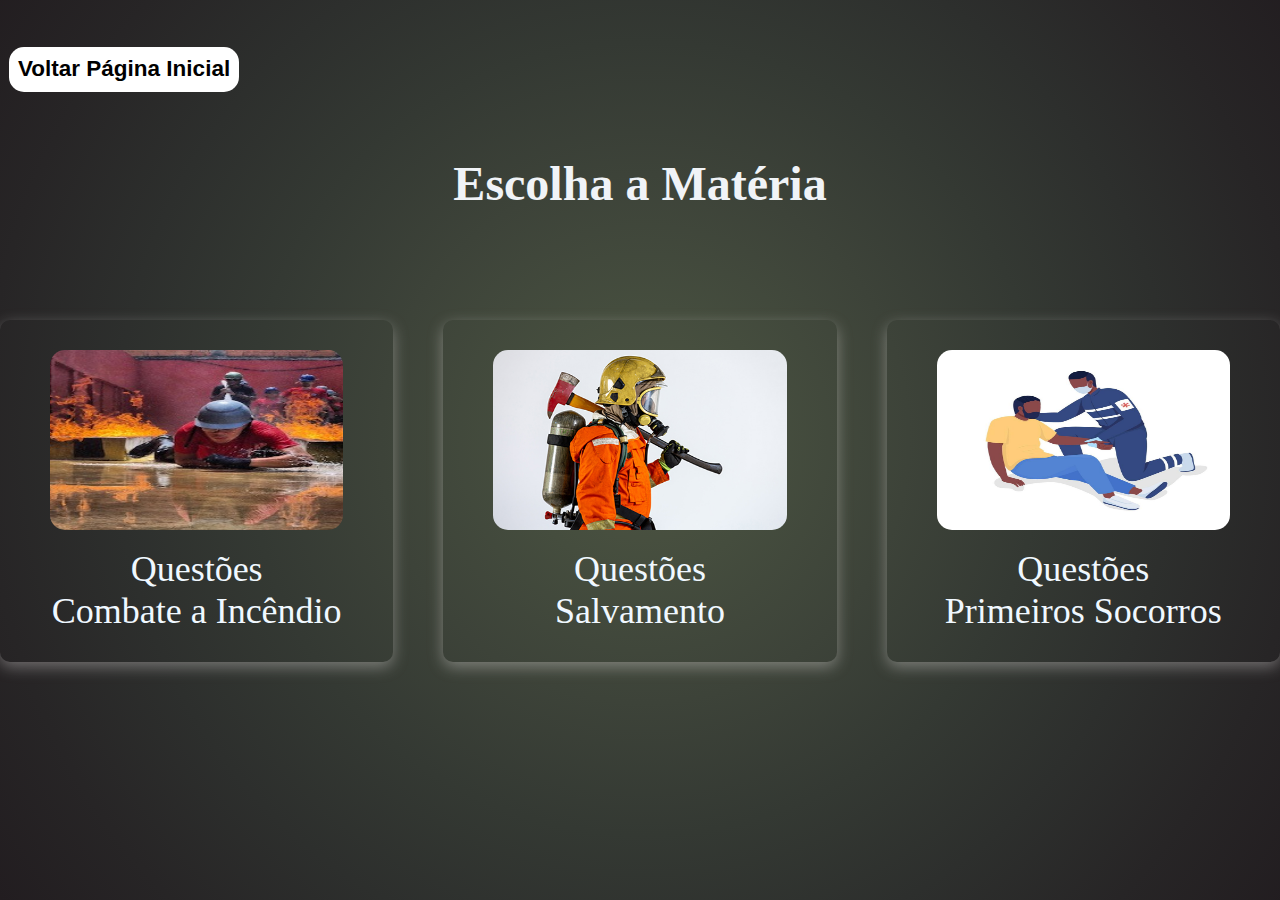
<file: index.html>
<!DOCTYPE html>
<html lang="pt-BR">

<head>
    <meta charset="UTF-8">
    <meta name="viewport" content="width=device-width, initial-scale=1.0">
    <link rel="stylesheet" href="styles.css">
    <title>PáGina de Questões</title>
</head>

<body class="container-main">

        <button onclick="voltaPaginaInicial()" class="callback-home">Voltar Página Inicial</button>

        <h1>Escolha a Matéria</h1>
        <div class="div-questions">

            <div onclick="questoesCombateAIncendio()" class="container-materia-1" id="div-materia-combate">
                <img src="./img/bombeiropng.png" alt="imagen materia 1">
                <p>Questões <br> Combate a Incêndio</p>
            </div>

            <div onclick="questoesSalvamento()" class="container-materia-1" id="div-materia-salvamento">
                <img src="./img/permissão-de-trabalhoPT3.jpg" alt="imagen materia 2">
                <p>Questões <br> Salvamento</p>
            </div>

            <div onclick="questoesPrimeirosSocorros()" class="container-materia-1" id="div-materia-primeiros-socorros">
                <img src="./img/4275278-profissional-de-saude-com-caracteresiais-de-cores-semi-planas-vetor.jpg"
                    alt="imagen materia 3">
                <p>Questões <br> Primeiros Socorros</p>

            </div>
        </div>

    <script src="./modules/script.js"></script>

</body>

</html>
</file>
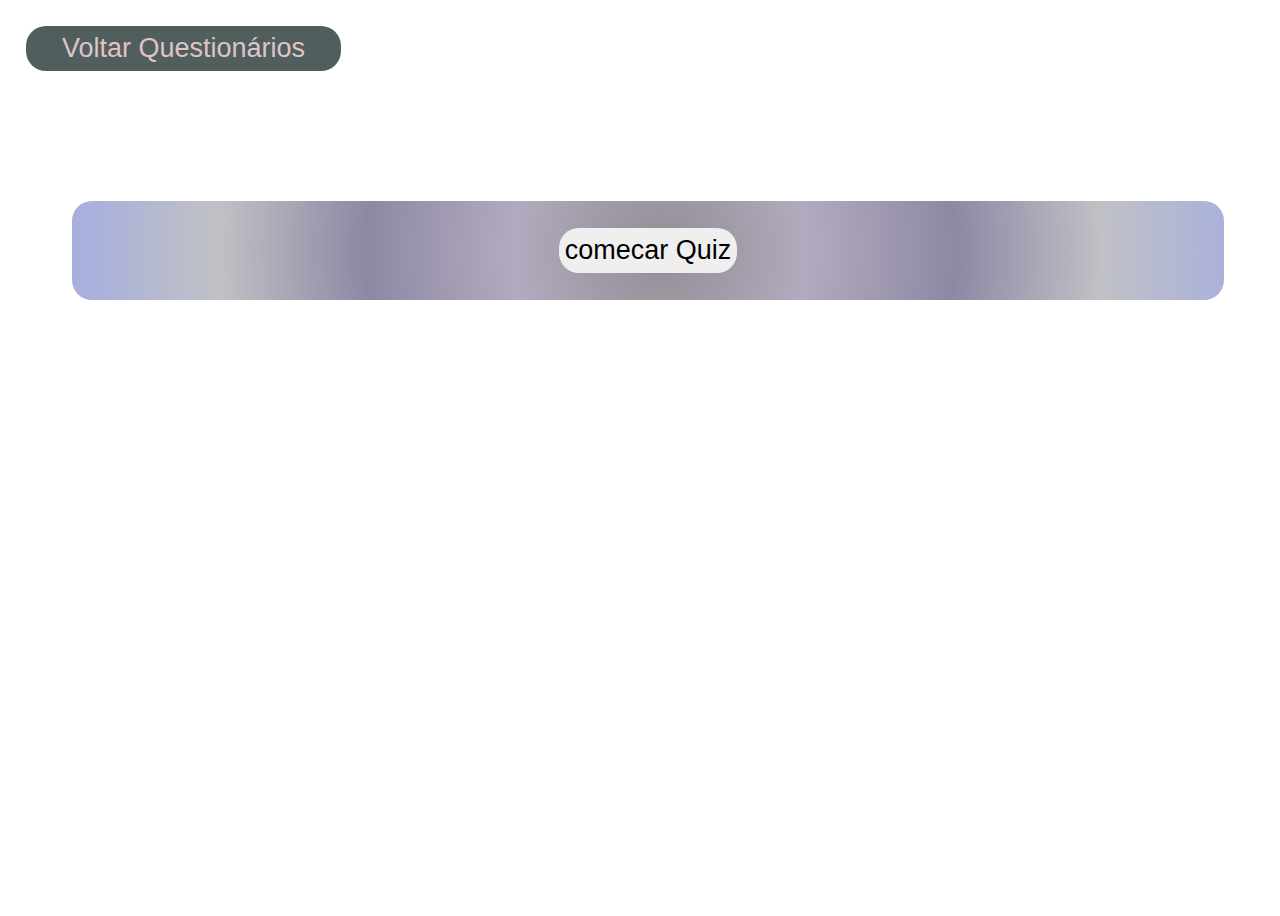
<file: questionarioaph.html>
<!DOCTYPE html>
<html lang="en">

<head>
    <meta charset="UTF-8">
    <meta name="viewport" content="width=device-width, initial-scale=1.0">
    <script src="./modules/script.js" async></script>


    <title>Questionário de Primeiros Socorros</title>

    <link rel="stylesheet" href="./estilos globais/styles-globais.css">

</head>

<body>
    <button onclick="voltarPagesQuestoes()" class="back-pages-questioes">Voltar Questionários</button>
    <h1 class="h1-welcome">Bem Vindo Ao Questionário de Primeiros Socorros</h1>

    <div class="container-div1">
        <div class="div-das-perguntas apaga">
            <p class="p-question">Pergunta Aqui?</p>
            <ol>
                <li>Resposta 1</li>
                <li>Resposta 2</li>
                <li>Resposta 3</li>
                <li>Resposta 4</li>
                <li>Resposta 5</li>
            </ol>
        </div>
        <div class="div-buttons-finish-page">
            <button class="button-start-quiz" onclick="iniciaQuestionario()">comecar Quiz</button>
            <button class="Next-question apaga">Confirmar Resposta</button>
        </div>


    </div>
</body>

</html>
</file>
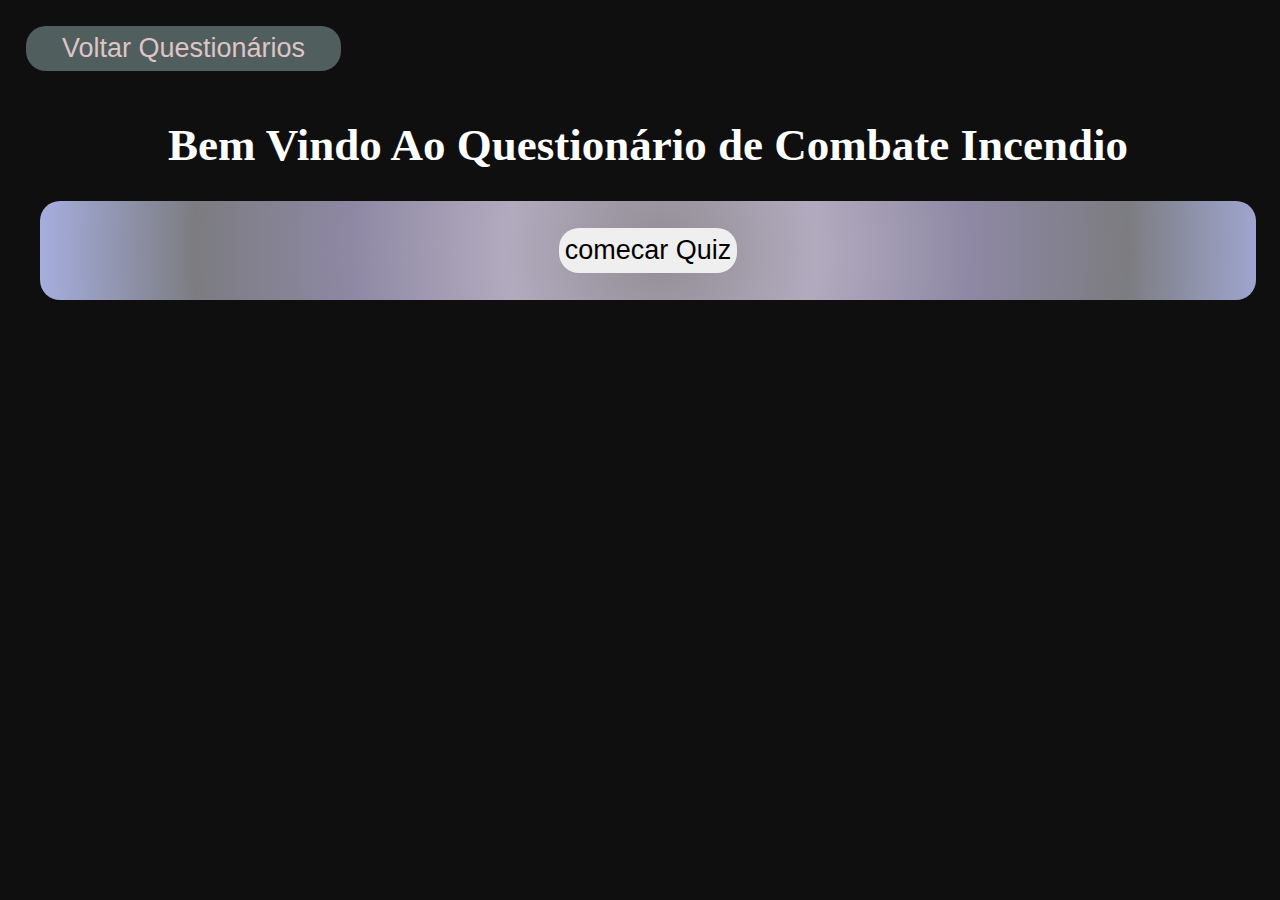
<file: questionarioci.html>
<!DOCTYPE html>
<html lang="pt-BR">

<head>
    <meta charset="UTF-8">
    <meta name="viewport" content="width=device-width, initial-scale=1.0">
    <title>Questonário de Combate button Incendio</title>

    <link rel="stylesheet" href="./estilos globais/styles-pagina-question.css">
</head>


<body>
    <button onclick="voltarPagesQuestoes()" class="back-pages-questioes">Voltar Questionários</button>
    <h1 class="h1-welcome">Bem Vindo Ao Questionário de Combate Incendio</h1>

    <div class="container-div1">
        <div class="div-das-perguntas apaga">
            <p class="p-question">Pergunta Aqui?</p>
            <ol>
                <li>Resposta 1</li>
                <li>Resposta 2</li>
                <li>Resposta 3</li>
                <li>Resposta 4</li>
                <li>Resposta 5</li>
            </ol>
        </div>
        <div class="div-buttons-finish-page">
            <button class="button-start-quiz" onclick="iniciaQuestionario()">comecar Quiz</button>
            <button class="Next-question apaga">Próxima Pergunta</button>
        </div>
    </div>

    <script src="./modules/script-Ci.js"></script>


</body>

</html>
</file>
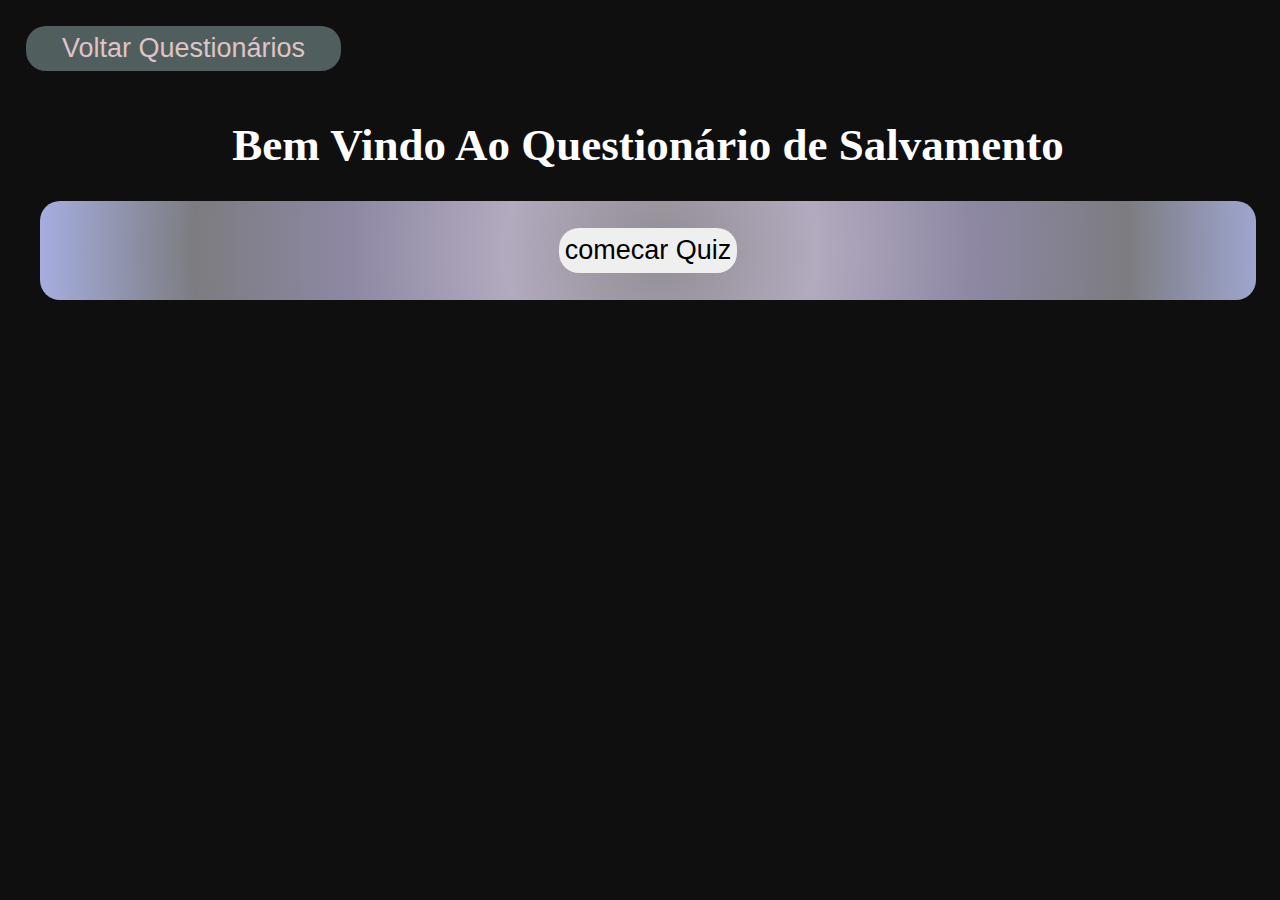
<file: questionarioSalvamento.html>
<!DOCTYPE html>
<html lang="pt-BR">
<head>
    <meta charset="UTF-8">
    <meta name="viewport" content="width=device-width, initial-scale=1.0">
    <title>Questionario Salvamento</title>

    <link rel="stylesheet" href="./estilos globais/styles-pagina-question.css">

</head>
<body>
    <button onclick="voltarPagesQuestoes()" class="back-pages-questioes">Voltar Questionários</button>
    <h1 class="h1-welcome">Bem Vindo Ao Questionário de Salvamento</h1>

    <div class="container-div1">
        <div class="div-das-perguntas apaga">
            <p class="p-question">Pergunta Aqui?</p>
            <ol>
                <li>Resposta 1</li>
                <li>Resposta 2</li>
                <li>Resposta 3</li>
                <li>Resposta 4</li>
                <li>Resposta 5</li>
            </ol>
        </div>
        <div class="div-buttons-finish-page">
            <button class="button-start-quiz" onclick="iniciaQuestionario()">comecar Quiz</button>
            <button class="Next-question apaga">Próxima Pergunta</button>
        </div>
    </div>

    <script src="./modules/script-Salvamento.js"></script>


</body>
</html>
</file>
<file: styles.css>
* {
    margin: 0;
    padding: 0;
    box-sizing: border-box;
}

.container-main {
    width: 100vw;
    height: 100vh;
    padding-top: 3%;
    background-image: radial-gradient(circle at 50.35% 48.7%, #4e5542 0, #454d3e 16.67%, #3d4339 33.33%, #343933 50%, #2d2f2d 66.67%, #272526 83.33%, #221d20 100%);
}

.callback-home {
    display: flex;
    font-size: 2.5vh;
    font-weight: 600;
    margin: 1vh;
    width: auto;
    padding: 1vh;
    height: 5vh;
    border-radius: 15px;
    cursor: pointer;
    border: none;
    background-color: white;
}

.callback-home:hover {
    opacity: 0.8;
    transition: .4ss;
    background-color: white;
    color: black;
}

.callback-home:active {
    opacity: 0.5;
}

h1 {
    color: rgb(240, 243, 247);
    font-size: 300%;
    display: flex;
    justify-content: center;
    margin: 5% 0;
}

.div-questions {
    width: 100%;
    height: 50%;
    display: flex;
    justify-content: center;
    align-items: center;
    justify-content: space-around;
    text-align: center;
    gap: 50px;
}

img {
    border-radius: 15px;
    width: 100%;
    height: 20vh;
}

.container-materia-1 {
    display: flex;
    flex-direction: column;
    align-items: center;
    width: 80%;
    gap: 2vh;
    color: aliceblue;
    font-size: 4vh;
    box-shadow: rgba(248, 243, 243, 0.35) 0px 5px 15px;
    padding: 30px 50px;
    border-radius: 10px;
}

.container-materia-1:hover {
    box-shadow: rgba(241, 3, 3, 0.966) 0px 5px 15px;
    background-color: rgba(7, 6, 6, 0.212);
    cursor: pointer;
}

.container-materia-1:active {
    opacity: 0.8;
}

@media screen and (max-width: 998px) {
    .container-main {
        height: 100%;
        width: 100%;
        padding-top: 3%;
        background-image: radial-gradient(circle at 50.35% 48.7%, #4e5542 0, #454d3e 16.67%, #3d4339 33.33%, #343933 50%, #2d2f2d 66.67%, #272526 83.33%, #221d20 100%);
    }


    .callback-home {
        display: flex;
        justify-content: start;
        font-size: 2.5vh;
        font-weight: 600;
        /* margin: 0 auto; */
        width: auto;
        padding: 1vh;
        height: 5vh;
        border-radius: 15px;
        cursor: pointer;
        border: none;
        background-color: white;
        color: black;
    }

    .callback-home:hover {
        opacity: 0.8;
        transition: .5s;
    }

    .callback-home:active {
        opacity: 0.5;
    }


    h1 {
        color: rgb(240, 243, 247);
        font-size: 5vh;
        display: flex;
        justify-content: center;
        margin-bottom: 100px;
    }

    .div-questions {
        width: 100%;
        height: 20%;
        display: flex;
        flex-direction: column;
        justify-content: center;
        /* margin: 0 auto; */
        justify-content: center;
        align-items: center;
        text-align: center;
        gap: 50px;
        padding-bottom: 5vh;
    }

    img {
        border-radius: 15px;
        width: 90%;
        height: 20vh;
    }

    .container-materia-1 {
        display: flex;
        flex-direction: column;
        align-items: center;
        width: 80%;
        gap: 2vh;
        color: aliceblue;
        font-size: 4vh;
        box-shadow: rgba(248, 243, 243, 0.35) 0px 5px 15px;
        padding: 30px 5%;
        border-radius: 10px;
    }

    .container-materia-1:hover {
        box-shadow: rgba(241, 3, 3, 0.966) 0px 5px 15px;
        background-color: rgba(7, 6, 6, 0.212);
        cursor: pointer;
    }

    .container-materia-1:active {
        opacity: 0.8;
    }
}
</file>
<file: estilos globais/styles-globais.css>
/* todos fundo da aplicação questionários */
body {
    width: 100vw;
    height: 100vh;
}

/* todos butttons de voltar dos questionários */
.back-pages-questioes {
    width: 35vh;
    height: 5vh;
    color: #dfc4c6;
    font-size: 3vh;
    margin: 2vh;
    border: none;
    border-radius: 20px;
    background-color: rgb(81, 94, 94);
    cursor: pointer;
}

.back-pages-questioes:hover {
    opacity: .8;
}

.back-pages-questioes:active {
    opacity: .5;
}

.h1-welcome {
    color: #fff;
    display: flex;
    justify-content: center;
    font-size: 5vh;
}

.container-div1 {
    display: flex;
    flex-direction: column;
    justify-content: center;
    align-items: center;
    width: 90vw;
    border-radius: 20px;
    height: auto;
    margin: 0 auto;
    background-image: radial-gradient(circle at 51.07% 49.91%, #918d93 0, #b2aabe 25%, #8e88a4 50%, #a7a8aeb6 75%, #a6aedf 100%);
}

.div-das-perguntas {
    font-size: 3vh;
    width: 100%;
}

p {
    color: #100f0f;
    margin: 1vh;
}

ol {
    width: 100%;
}

li {
    margin-bottom: 2vh;
    color: aliceblue;
    background-color: rgba(17, 17, 18, 0.722);
    list-style: none;
    width: 95%;
    height: 5vh;
    padding: 1vh;
    border: none;
    border-radius: 10px;
    cursor: pointer;
}

li:hover {
    opacity: .8;
}

li:active {
    opacity: .5;
}

.div-buttons-finish-page {
    display: flex;
    flex-direction: row;
    justify-content: center;
    gap: 5vh;
    margin-bottom: 3vh;
}

.button-start-quiz {
    width: auto;
    height: 5vh;
    font-size: 3vh;
    border: none;
    border-radius: 20px;
    cursor: pointer;
    margin-top: 3vh;
}

.button-start-quiz:hover {
    opacity: .8;
}

.button-start-quiz:active {
    opacity: .5;
}

.Next-question {
    width: auto;
    height: 5vh;
    font-size: 3vh;
    border: none;
    border-radius: 20px;
    cursor: pointer;
    margin-top: 3vh;

}

.Next-question:hover {
    opacity: .8;
}

.Next-question:active {
    opacity: .5;
}

.apaga {
    display: none;
}

@media screen and (max-width: 800px) {
    body {
        display: flex;
        flex-direction: column;
        justify-content: center;
        width: 100vw;
        height: 100vh;
        background-image: linear-gradient(355deg, #ddb095 0, #d3a793 10%, #c59b8e 20%, #b18e88 30%, #9a807e 40%, #7e7070 50%, #636161 60%, #4c5452 70%, #3a4945 80%, #2c4039 90%, #23392e 100%);
    }

    /* todos butttons de voltar dos questionários */
    .back-pages-questioes {
        display: flex;
        justify-content: center;
        align-items: center;
        width: 35vh;
        height: 5vh;
        color: #dfc4c6;
        font-size: 3vh;
        margin: -18vh auto 2vh auto;
        border: none;
        border-radius: 20px;
        background-color: rgb(81, 94, 94);
        cursor: pointer;
    }

    .back-pages-questioes:hover {
        opacity: .8;
    }

    .back-pages-questioes:active {
        opacity: .5;
    }

    .h1-welcome {
        color: #fff;
        display: flex;
        justify-content: center;
        text-align: center;
        font-size: 3vh;
        margin-bottom: 3vh;
    }

    .container-div1 {
        display: flex;
        justify-content: center;
        align-items: center;
        width: 90%;
        border-radius: 20px;
        height: auto;
        margin: 0 auto;
        background-image: radial-gradient(circle at 51.07% 49.91%, #918d93 0, #b2aabe 25%, #8e88a4 50%, #a7a8aeb6 75%, #a6aedf 100%);
    }

    .div-das-perguntas {
        display: flex;
        flex-direction: column;
        font-size: 0vh;
        width: 99%;
    }

    p {
        display: flex;
        justify-content: flex-start;
        color: #100f0f;
        margin-bottom: 1vh;
        font-size: 1.5vh;
    }

    ol {
        padding: 0 0;
        display: flex;
        flex-direction: column;
        width: 95%;
        opacity: 1;
    }

    li {
        display: flex;
        margin-bottom: 1vh;
        color: aliceblue;
        background-color: rgb(17, 17, 18);
        list-style: none;
        width: 100%;
        height: 3vh;
        padding: 1vh;
        font-size: 1.5vh;
        border: none;
        border-radius: 10px;
        cursor: pointer;
    }

    li:hover {
        opacity: .8;
    }

    li:active {
        opacity: .5;
    }

    .div-buttons-finish-page {
        display: flex;
        flex-direction: row;
        justify-content: center;
        gap: 5vh;
        margin-bottom: 3vh;
    }

    .button-start-quiz {
        width: 30vw;
        height: 5vh;
        font-size: 2vh;
        border: none;
        border-radius: 20px;
        cursor: pointer;
        margin-top: 1.5vh;
    }

    .button-start-quiz:hover {
        opacity: .8;
    }

    .button-start-quiz:active {
        opacity: .5;
    }

    .Next-question {
        width: 40vw;
        height: 5vh;
        font-size: 2vh;
        border: none;
        border-radius: 20px;
        cursor: pointer;
        margin-top: 1.5vh;
    }

    .Next-question:hover {
        opacity: .8;
    }

    .Next-question:active {
        opacity: .5;
    }

    .apaga {
        display: none;
    }

}
</file>
<file: estilos globais/styles-pagina-question.css>
/* todos fundo da aplicação questionários */
body {
    width: 100%;
    height: 100%;
    background-color: #100f0f;

}

/* todos butttons de voltar dos questionários */
.back-pages-questioes {
    width: 35vh;
    height: 5vh;
    color: #dfc4c6;
    font-size: 3vh;
    margin: 2vh;
    border: none;
    border-radius: 20px;
    background-color: rgb(81, 94, 94);
    cursor: pointer;
}

.back-pages-questioes:hover {
    opacity: .8;
}

.back-pages-questioes:active {
    opacity: .5;
}

.h1-welcome {
    color: #fff;
    display: flex;
    justify-content: center;
    font-size: 5vh;
}

.container-div1 {
    display: flex;
    flex-direction: column;
    align-items: center;
    width: 95%;
    border-radius: 20px;
    height: auto;
    margin: 0 auto;
    background-image: radial-gradient(circle at 51.07% 49.91%, #918d93 0, #b2aabe 25%, #8e88a4 50%, #a7a8aeb6 75%, #a6aedf 100%);
}

.div-das-perguntas {
    width: 100%;
}

p {
    display: flex;
    justify-content: center;
    color: #100f0f;
    margin: 1vh;
    font-size: 25px;
}

ol {
    display: flex;
    flex-direction: column;
    width: 92%;
}

li {
    display: flex;
    margin-bottom: 2vh;
    color: aliceblue;
    background-color: rgba(17, 17, 18, 0.722);

    list-style: none;
    width: 100%;
    height: auto;
    padding: 1vh;
    border: none;
    border-radius: 10px;
    cursor: pointer;

}

.disabled {
    pointer-events: none;
    opacity: 0.5;
    cursor: not-allowed
}

li:not(:disabled):hover {
    opacity: .8;
}

li:active {
    opacity: .5;
}

.div-buttons-finish-page {
    display: flex;
    flex-direction: row;
    justify-content: center;
    gap: 5vh;
    margin-bottom: 3vh;
}

.button-start-quiz {
    width: auto;
    height: 5vh;
    font-size: 3vh;
    border: none;
    border-radius: 20px;
    cursor: pointer;
    margin-top: 3vh;
}

.button-start-quiz:hover {
    opacity: .8;
}

.button-start-quiz:active {
    opacity: .5;
}

.Next-question {
    width: auto;
    height: 5vh;
    font-size: 3vh;
    border: none;
    border-radius: 20px;
    cursor: pointer;
    margin-top: 3vh;
    color: white;
    background-color: blue;
}

.Next-question:hover {
    opacity: .8;
}

.Next-question:active {
    opacity: .5;
}

.apaga {
    display: none;
}

.p-final {
    margin-top: 5%;
    font-size: 3vh;
}

span {
    font-size: 5vh;
}

.button-refazer {
    width: auto;
    height: 5vh;
    font-size: 2.5vh;
    border: none;
    border-radius: 20px;
    cursor: pointer;
    margin-top: 3vh;
    margin-bottom: 5%;
    color: black;
    background-color: white;
}

.correto {
    background-image: none;
    background-color: #049b48;
}

.incorreto {
    background-image: none;
    background-color: #a10101;
}

@media screen and (max-width: 1025px) {
    body {
        display: flex;
        flex-direction: column;
        width: 95%;
    }

    /* todos butttons de voltar dos questionários */
    .back-pages-questioes {
        display: flex;
        justify-content: center;
        align-items: center;
        width: 35vh;
        height: 5vh;
        color: #dfc4c6;
        font-size: 3vh;
        margin: 0;
        padding: 0;
        border: none;
        border-radius: 20px;
        background-color: rgb(81, 94, 94);
        cursor: pointer;
        margin-bottom: 10%;
    }

    .back-pages-questioes:hover {
        opacity: .8;
    }

    .back-pages-questioes:active {
        opacity: .5;
    }

    .h1-welcome {
        display: flex;
        justify-content: center;
        text-align: center;
        font-size: 150%;
        color: #fff;
        margin-bottom: 5%;
    }

    .container-div1 {
        width: 100%;
        border-radius: 20px;
        height: auto;
        margin: 0;
        padding: 0;
    }

    .div-das-perguntas {
        align-items: center;
        font-size: 0vh;
        width: 90%;
        margin: 0;
        padding: 0;
    }

    p {
        display: flex;
        justify-content: center;
        color: #100f0f;
        margin-bottom: 2%;
        font-size: 18px;
    }

    ol {
        display: flex;
        flex-direction: column;
        justify-content: center;
        width: 100%;
        opacity: 1;
        margin: 0;
        padding: 0;
    }

    li {
        display: flex;
        margin-bottom: 1vh;
        color: aliceblue;
        background-color: rgb(17, 17, 18);
        list-style: none;
        width: 100%;
        height: auto;
        padding: 1vh;
        font-size: 18px;
        border: none;
        border-radius: 10px;
        cursor: pointer;
    }

    .disabled {
        pointer-events: none;
        opacity: 0.5;
        cursor: not-allowed;
    }


    li:hover {
        opacity: .8;
    }

    li:active {
        opacity: .5;
    }

    .div-buttons-finish-page {
        display: flex;
        flex-direction: row;
        justify-content: center;
        gap: 5vh;
        margin-bottom: 3vh;
    }

    .button-start-quiz {
        width: 30vw;
        height: 5vh;
        font-size: 2vh;
        border: none;
        border-radius: 20px;
        cursor: pointer;
        margin-top: 1.5vh;
    }

    .button-start-quiz:hover {
        opacity: .8;
    }

    .button-start-quiz:active {
        opacity: .5;
    }

    .Next-question {
        width: 40vw;
        height: 5vh;
        font-size: 2vh;
        border: none;
        border-radius: 20px;
        cursor: pointer;
        margin-top: 1.5vh;
        color: white;
        background-color: blue;
    }

    .Next-question:hover {
        opacity: .8;
    }

    .Next-question:active {
        opacity: .5;
    }

    .apaga {
        display: none;
    }

    .p-final {
        margin-top: 5%;
        font-size: 3vh;
    }

    span {
        font-size: 5vh;
    }

    .button-refazer {
        width: auto;
        height: 5vh;
        font-size: 2.5vh;
        border: none;
        border-radius: 20px;
        cursor: pointer;
        margin-top: 3vh;
        margin-bottom: 5%;
        color: black;
        background-color: white;
    }

    .correto {
        background-image: none;
        background-color: #049b48;
    }

    .incorreto {
        background-image: none;
        background-color: #a10101;
    }

}
</file>
